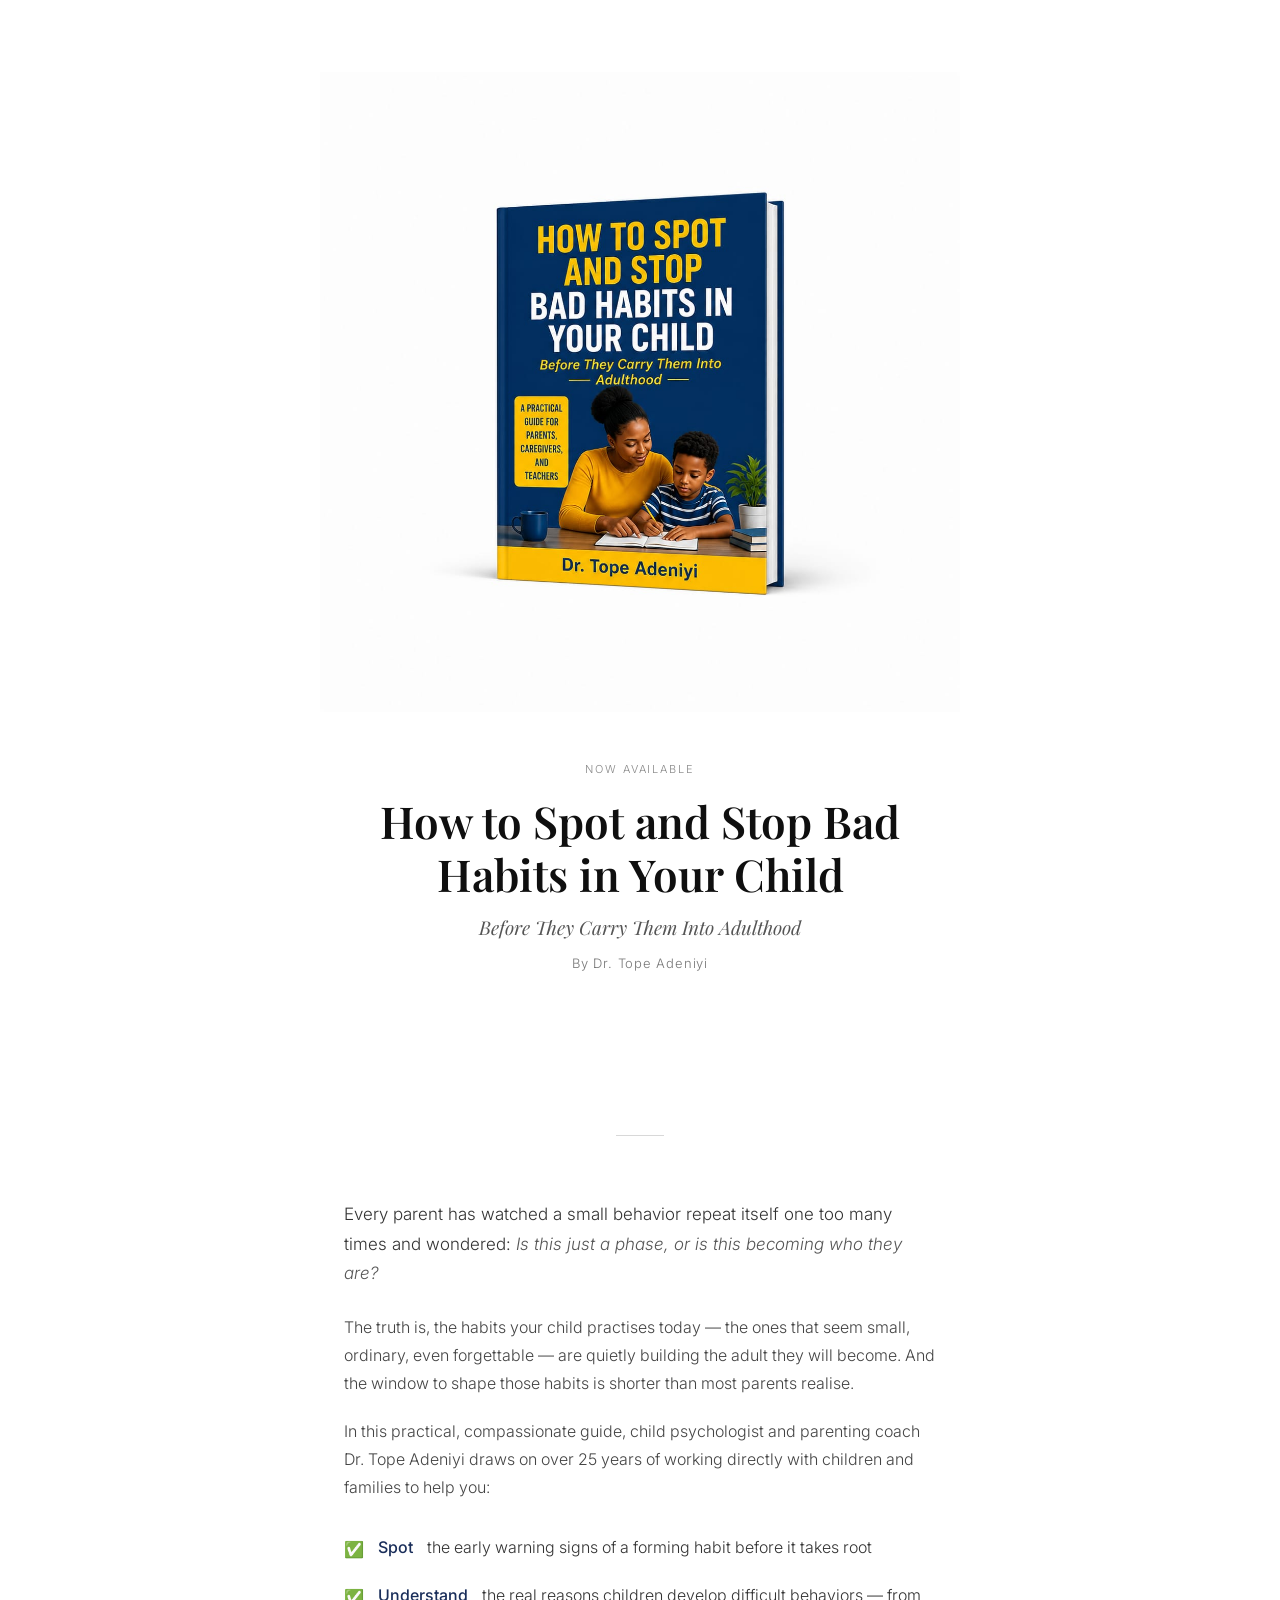
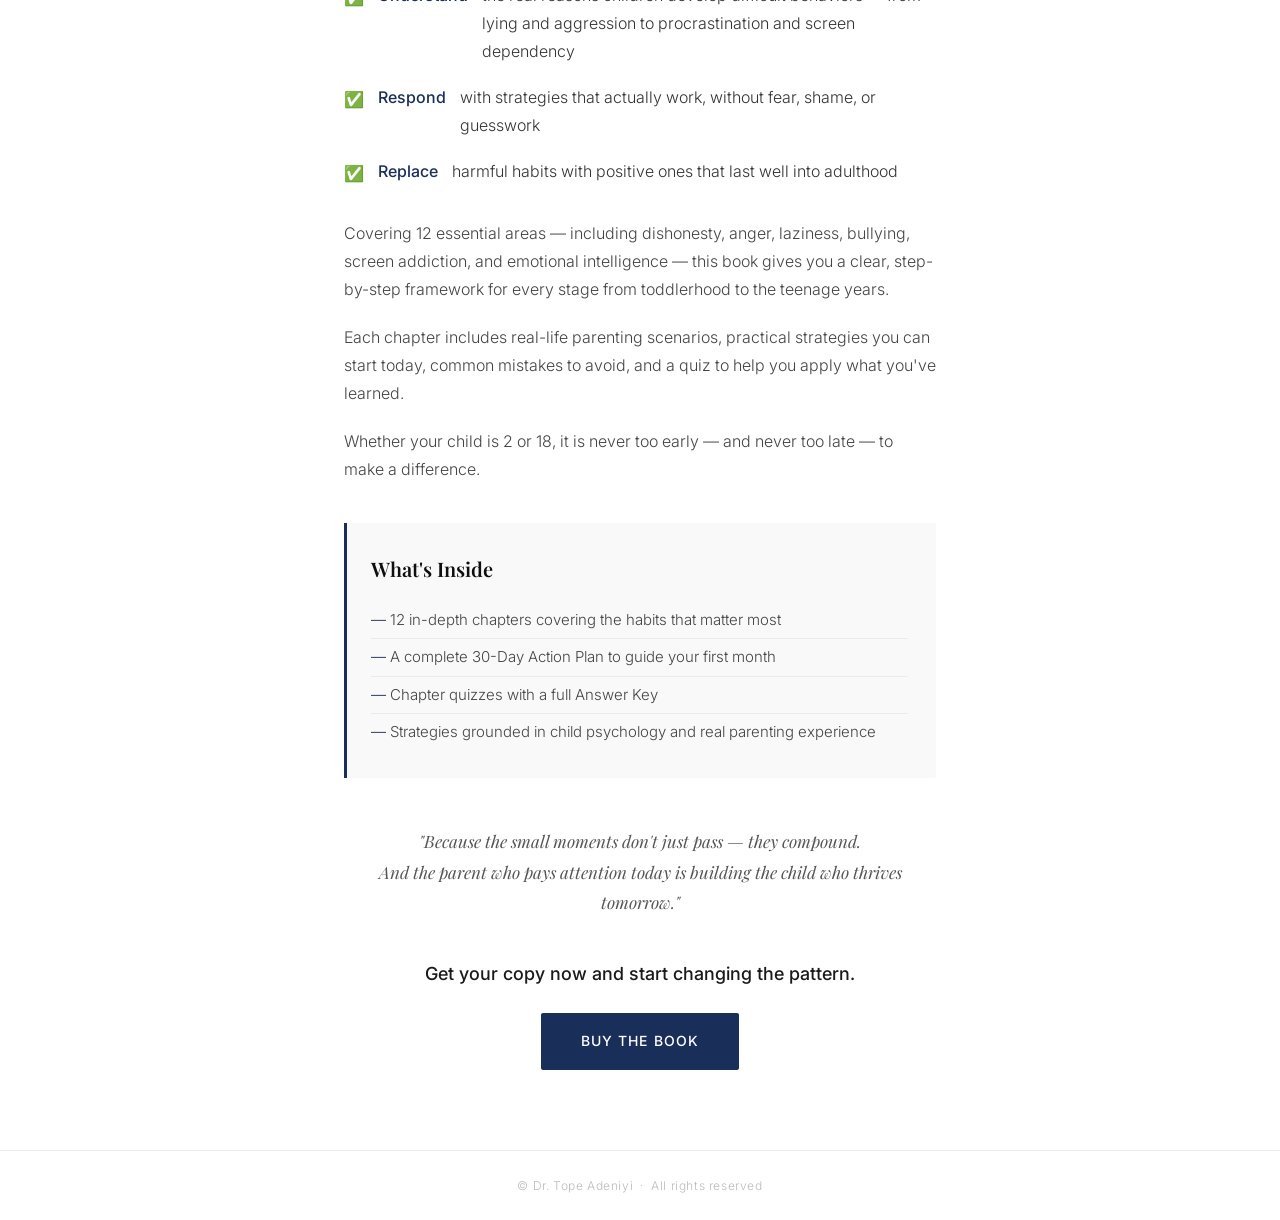
<file: index.html>
<!DOCTYPE html>
<html lang="en">
<head>
<meta charset="UTF-8" />
<meta name="viewport" content="width=device-width, initial-scale=1.0"/>
<title>How to Spot and Stop Bad Habits in Your Child</title>
<link href="https://fonts.googleapis.com/css2?family=Playfair+Display:ital,wght@0,400;0,600;1,400&family=Inter:wght@300;400;500&display=swap" rel="stylesheet"/>
<style>
*,*::before,*::after{box-sizing:border-box;margin:0;padding:0;}
body{background:#ffffff;color:#1a1a1a;font-family:'Inter',sans-serif;font-weight:300;line-height:1.75;}
.hero{display:flex;flex-direction:column;align-items:center;padding:72px 24px 56px;}
.book-cover{width:min(640px,92vw);display:block;margin:0 auto 48px;}
.hero-text{max-width:640px;text-align:center;}
.eyebrow{font-size:11px;letter-spacing:.18em;text-transform:uppercase;color:#888;margin-bottom:16px;}
h1{font-family:'Playfair Display',serif;font-size:clamp(28px,5vw,44px);font-weight:600;line-height:1.2;color:#0f0f0f;margin-bottom:10px;}
.subtitle{font-family:'Playfair Display',serif;font-style:italic;font-size:clamp(15px,2.5vw,19px);color:#555;margin-bottom:8px;}
.author{font-size:13px;letter-spacing:.06em;color:#777;margin-bottom:40px;}
.cta-btn{display:inline-block;background:#1a2e5a;color:#fff;font-family:'Inter',sans-serif;font-size:14px;font-weight:500;letter-spacing:.08em;text-transform:uppercase;text-decoration:none;padding:16px 40px;border-radius:2px;transition:background .2s;}
.cta-btn:hover{background:#162248;}
.divider{width:48px;height:1px;background:#d8d8d8;margin:64px auto;}
.content{max-width:640px;margin:0 auto;padding:0 24px;}
.intro-para{font-size:17px;color:#333;margin-bottom:24px;}
.intro-para em{font-style:italic;color:#555;}
.checklist{list-style:none;margin:32px 0;}
.checklist li{display:flex;align-items:flex-start;gap:14px;font-size:16px;color:#333;margin-bottom:18px;}
.checklist li::before{content:"✅";flex-shrink:0;margin-top:2px;}
.checklist li strong{color:#1a2e5a;font-weight:500;}
.body-text{font-size:16px;color:#444;margin-bottom:20px;}
.inside-section{background:#f9f9f9;border-left:3px solid #1a2e5a;padding:28px 28px 28px 24px;margin:40px 0;border-radius:0 2px 2px 0;}
.inside-section h2{font-family:'Playfair Display',serif;font-size:20px;font-weight:600;color:#0f0f0f;margin-bottom:16px;}
.inside-section ul{list-style:none;padding:0;}
.inside-section ul li{font-size:15px;color:#444;padding:5px 0;border-bottom:1px solid #ebebeb;}
.inside-section ul li:last-child{border-bottom:none;}
.inside-section ul li::before{content:"— ";color:#1a2e5a;}
.closing-quote{text-align:center;font-family:'Playfair Display',serif;font-style:italic;font-size:17px;color:#555;line-height:1.8;margin:48px 0 40px;}
.bottom-cta{text-align:center;padding:0 24px 80px;}
.bottom-cta p{font-size:18px;font-weight:500;color:#1a1a1a;margin-bottom:24px;}
footer{border-top:1px solid #ebebeb;text-align:center;padding:24px;font-size:12px;color:#bbb;letter-spacing:.05em;}
</style>
</head>
<body>

<section class="hero">
<img class="book-cover" src="[data-uri]" alt="How to Spot and Stop Bad Habits in Your Child — book cover" />
<div class="hero-text">
<p class="eyebrow">Now Available</p>
<h1>How to Spot and Stop Bad Habits in Your Child</h1>
<p class="subtitle">Before They Carry Them Into Adulthood</p>
<p class="author">By Dr. Tope Adeniyi</p>
</div>
</section>

<div class="divider"></div>

<section class="content">

<p class="intro-para">Every parent has watched a small behavior repeat itself one too many times and wondered: <em>Is this just a phase, or is this becoming who they are?</em></p>

<p class="body-text">The truth is, the habits your child practises today — the ones that seem small, ordinary, even forgettable — are quietly building the adult they will become. And the window to shape those habits is shorter than most parents realise.</p>

<p class="body-text">In this practical, compassionate guide, child psychologist and parenting coach Dr. Tope Adeniyi draws on over 25 years of working directly with children and families to help you:</p>

<ul class="checklist">
<li><strong>Spot</strong> the early warning signs of a forming habit before it takes root</li>
<li><strong>Understand</strong> the real reasons children develop difficult behaviors — from lying and aggression to procrastination and screen dependency</li>
<li><strong>Respond</strong> with strategies that actually work, without fear, shame, or guesswork</li>
<li><strong>Replace</strong> harmful habits with positive ones that last well into adulthood</li>
</ul>

<p class="body-text">Covering 12 essential areas — including dishonesty, anger, laziness, bullying, screen addiction, and emotional intelligence — this book gives you a clear, step-by-step framework for every stage from toddlerhood to the teenage years.</p>

<p class="body-text">Each chapter includes real-life parenting scenarios, practical strategies you can start today, common mistakes to avoid, and a quiz to help you apply what you've learned.</p>

<p class="body-text">Whether your child is 2 or 18, it is never too early — and never too late — to make a difference.</p>

<div class="inside-section">
<h2>What's Inside</h2>
<ul>
<li>12 in-depth chapters covering the habits that matter most</li>
<li>A complete 30-Day Action Plan to guide your first month</li>
<li>Chapter quizzes with a full Answer Key</li>
<li>Strategies grounded in child psychology and real parenting experience</li>
</ul>
</div>

<p class="closing-quote">"Because the small moments don't just pass — they compound.<br/>And the parent who pays attention today is building the child who thrives tomorrow."</p>

</section>

<div class="bottom-cta">
<p>Get your copy now and start changing the pattern.</p>
<a href="https://selar.com/z45307k2s1" class="cta-btn">Buy the Book</a>
</div>

<footer>&copy; Dr. Tope Adeniyi &nbsp;·&nbsp; All rights reserved</footer>

</body>
</html>
</file>
